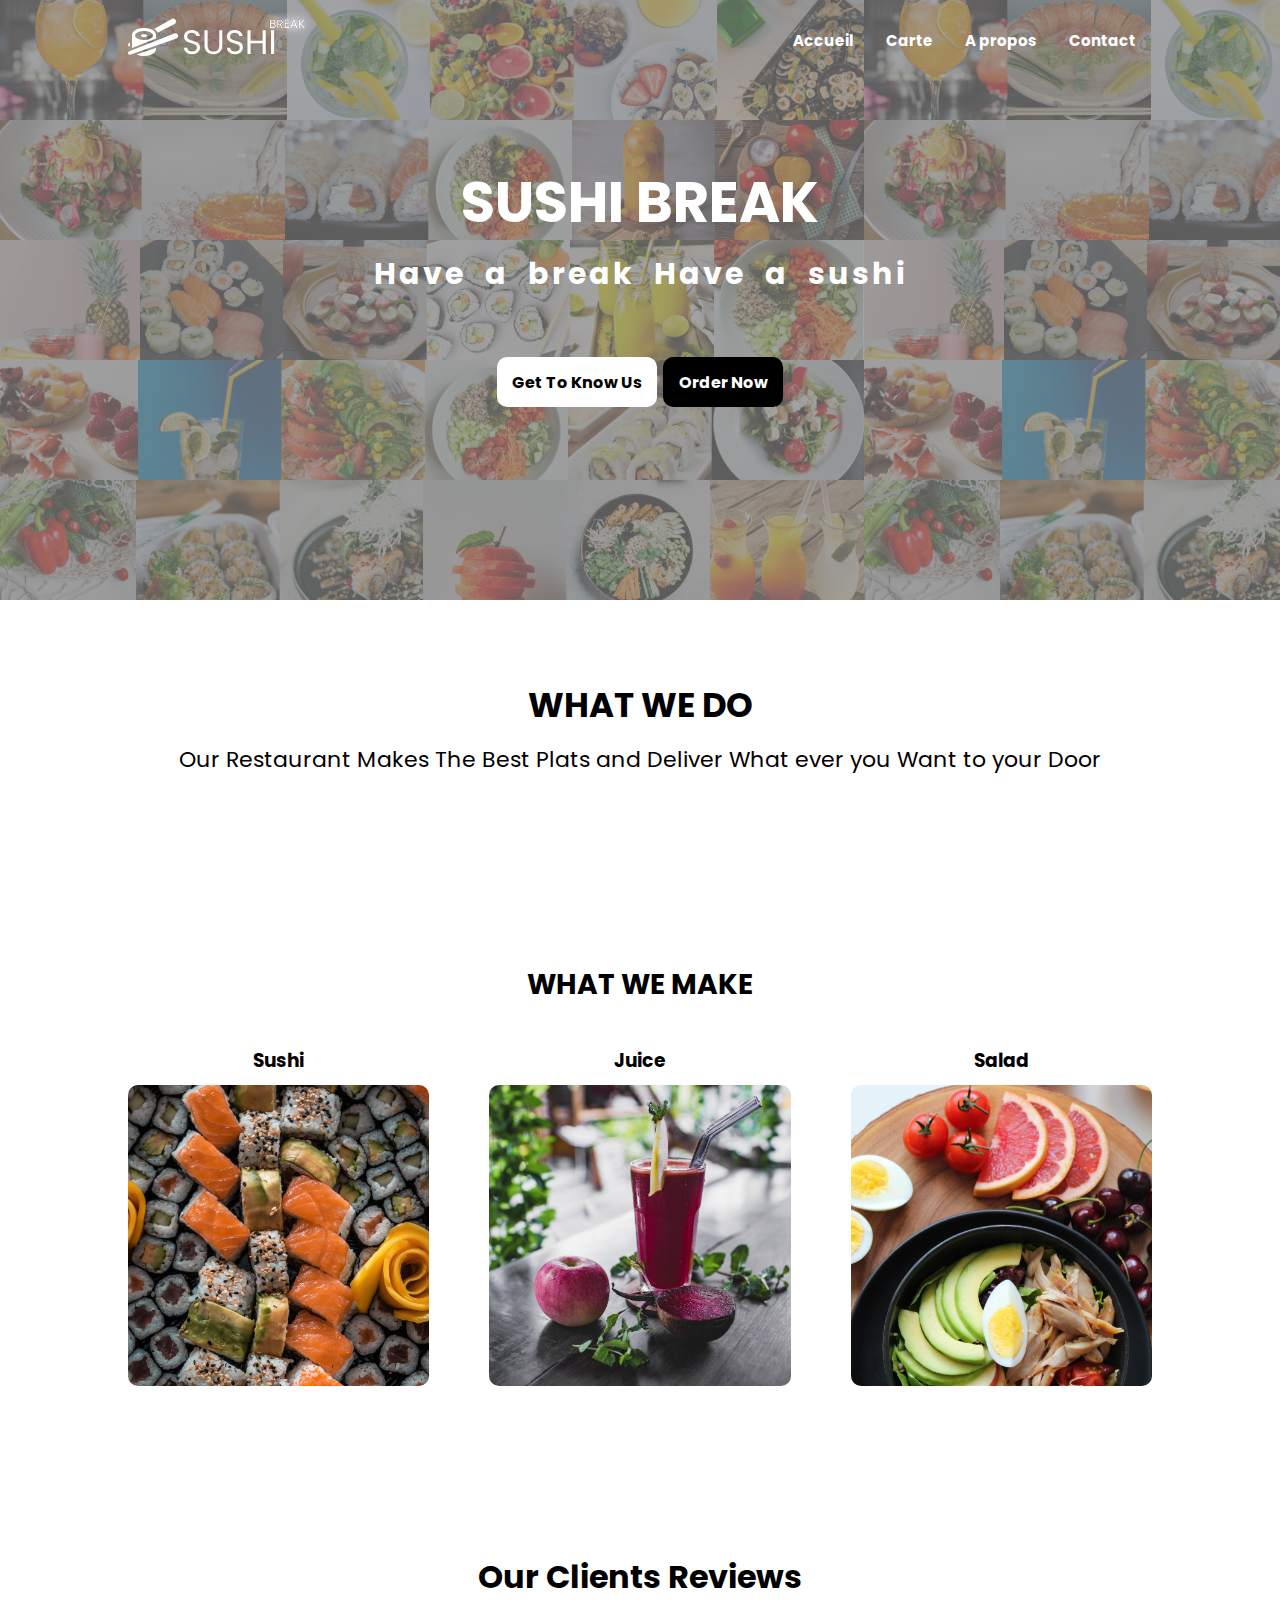
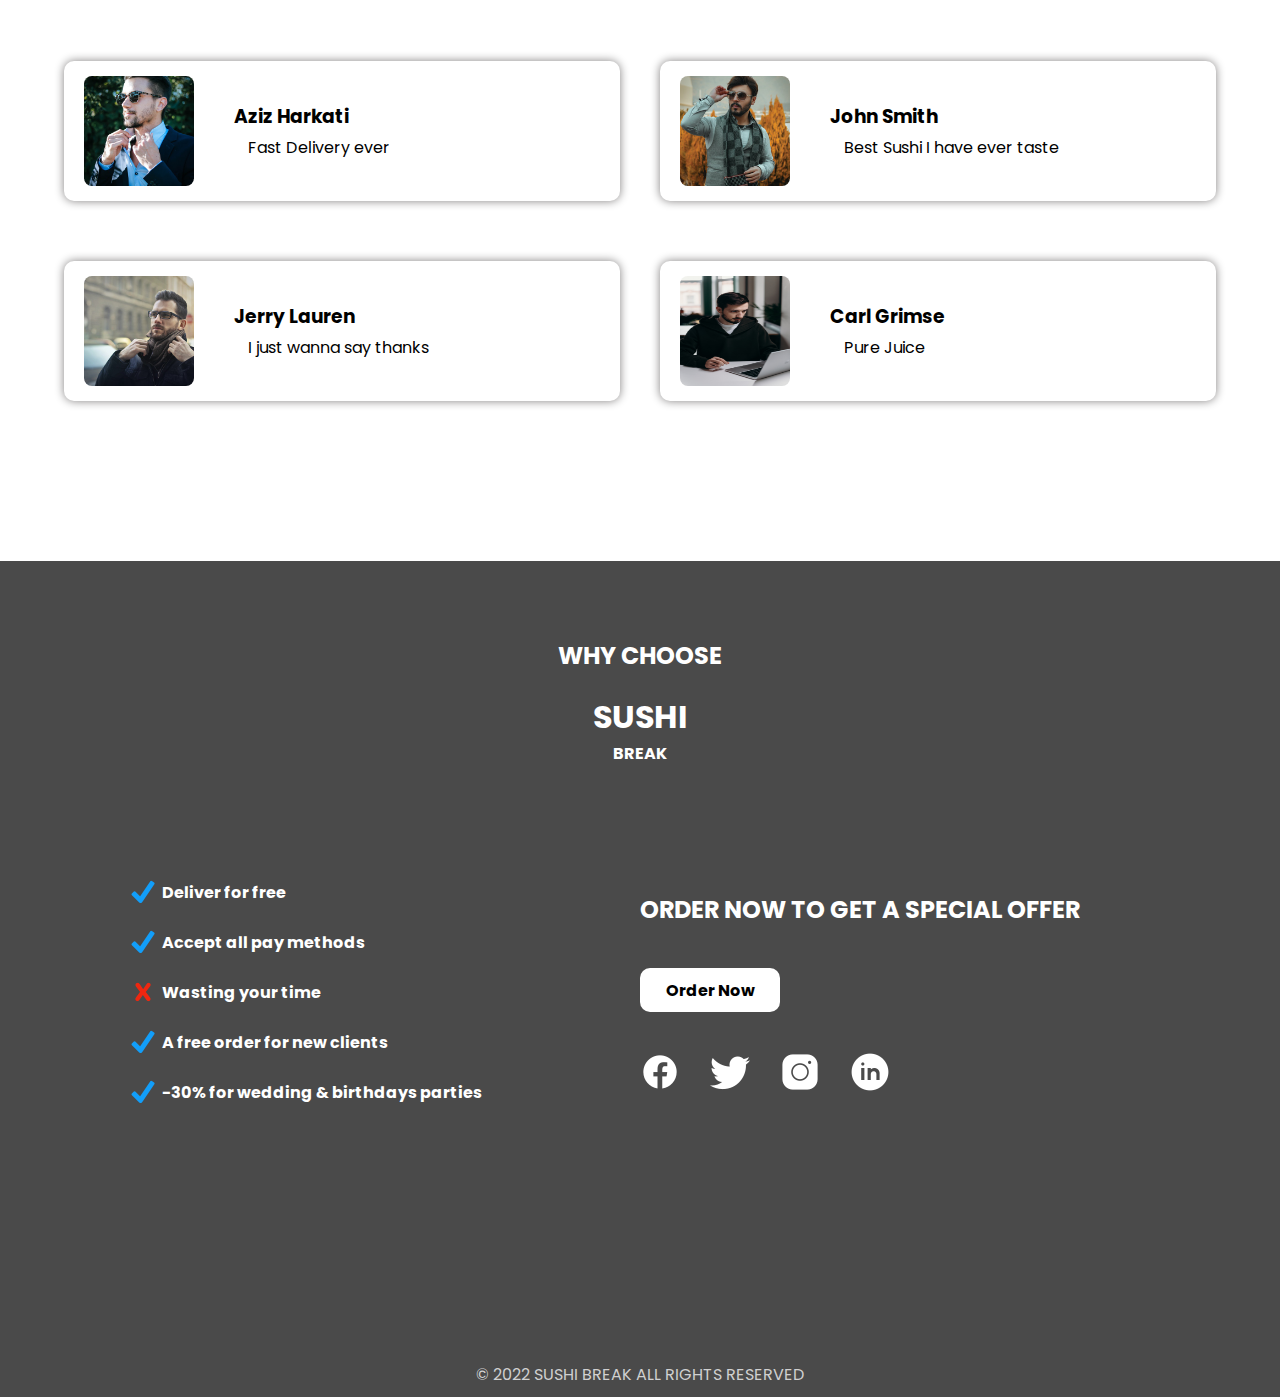
<file: index.html>
<!DOCTYPE html>
<html lang="en">
<head>
    <meta charset="UTF-8">
    <meta http-equiv="X-UA-Compatible" content="IE=edge">
    <meta name="viewport" content="width=device-width, initial-scale=1.0">
    <title>Accueil</title>
    <link rel="stylesheet" href="css/accueil.css">
    <meta name="keywords" content="sushi juice salad food deliver restaurant">
    <meta name="description" content="food restaurant sushi juice salad japanese food birthdays wedding parties food delivery">
</head>
<body>
    <!-- Navbar and Top Section -->
    <div class="background-image">
        <nav id="nav">
            <div class="navbar">
                <div class="navbar-logo"><img src="./images/logo.svg" alt=""></div>
                <div class="nav-menu" id="nav_menu">
                    <ul>
                        <li><a href="index.html">Accueil</a></li>
                        <li><a href="carte.html">Carte</a></li>
                        <li><a href="a_propos.html">A propos</a></li>
                        <li><a href="contact.html">Contact</a></li>
                    </ul>
                </div>
                <div class="menu"><img id="nav_menu_icon" src="./images/icons8-menu-50 (1).png" alt=""></div>
            </div>
        </nav>

        <div class="body">
            <h1 class="title">SUSHI BREAK</h1>
        <h3 class="title-friend">Have a break Have a sushi</h3>

        <div class="buttons">
            <button class="get-to-know-us">Get To Know Us</button>
            <button class="order-now">Order Now</button>
        </div>
        </div>
    </div>

    <div class="what-we-do">
        <h1>WHAT WE DO</h1>
        <p>Our Restaurant Makes The Best Plats and Deliver What ever you Want to your Door</p>
    </div>

    <h1 class="what-we-make">WHAT WE MAKE</h1>

    <div class="cards">
        <div class="card">
            <h3>Sushi</h3>
            <div class="card-image">
                <img src="images/Sushi.jpg" alt="japanese sushi">
            </div>
        </div>

        <div class="card">
            <h3>Juice</h3>
            <div class="card-image">
                <img src="images/Juice.jpg" alt="fresh juice">
            </div>
        </div>

        <div class="card">
            <h3>Salad</h3>
            <div class="card-image">
                <img src="images/Salad.jpg" alt="natural salad">
            </div>
        </div>
    </div>

    <h1 class="our-clients-reviews">Our Clients Reviews</h1>

    <div class="reviews">
        <div class="review">
            <div class="review-image">
                <img src="images/Aziz.jpg" alt="">
            </div>
            <div class="review-info">
                <h3 class="review-name">Aziz Harkati</h3>
                <p class="review-description">Fast Delivery ever</p>
            </div>
        </div>
        <div class="review">
            <div class="review-image">
                <img src="images/John.jpg" alt="">
            </div>
            <div class="review-info">
            <h3 class="review-name">John Smith</h3>
            <p class="review-description">Best Sushi I have ever taste</p>
        </div>
        </div>
        <div class="review">
            <div class="review-image">
                <img src="images/Jerry.jpg" alt="">
            </div>
            <div class="review-info">
            <h3 class="review-name">Jerry Lauren</h3>
            <p class="review-description">I just wanna say thanks</p>
        </div>
        </div>
        <div class="review">
            <div class="review-image">
                <img src="images/Carl.jpg" alt="">
            </div>
            <div class="review-info">
            <h3 class="review-name">Carl Grimse</h3>
            <p class="review-description">Pure  Juice</p>
            </div>
        </div>
    </div>

    <footer>
        <div class="container">
            <div class="footer-top">
                <h2>WHY CHOOSE</h2>
                <div>
                    <h1>SUSHI</h1>
                    <h4>BREAK</h4>
                </div>
            </div>
            <div class="advantages">
                <div class="advantage">
                    <img src="images/icons8-done-30.png" alt="">
                    <h4>Deliver for free</h4>
                </div>
                <div class="advantage">
                    <img src="images/icons8-done-30.png"" alt="">
                    <h4>Accept all pay methods</h4>
                </div>
                <div class="advantage">
                    <img src="images/icons8-x-30.png" alt="">
                    <h4>Wasting your time</h4>
                </div>
                <div class="advantage">
                    <img src="images/icons8-done-30.png"" alt="">
                    <h4>A free order for new clients</h4>
                </div>
                <div class="advantage">
                    <img src="images/icons8-done-30.png"" alt="">
                    <h4>-30% for wedding & birthdays parties</h4>
                </div>
            </div>
            <div class="offer">
                <h2>ORDER NOW TO GET A SPECIAL OFFER</h2>
                <button>Order Now</button>
                <div class="icons">
                    <img src="images/icons8-facebook-40.png" alt="">
                    <img src="images/icons8-twitter-40.png" alt="">
                    <img src="images/icons8-instagram-40.png" alt="">
                    <img src="images/icons8-linkedin-circled-40.png" alt="">
                </div>
            </div>
            <p class="copyright">&copy; 2022 SUSHI BREAK ALL RIGHTS RESERVED</p>
        </div>
    </footer>


    <script src="./js/script.js"></script>
</body>
</html>
</file>
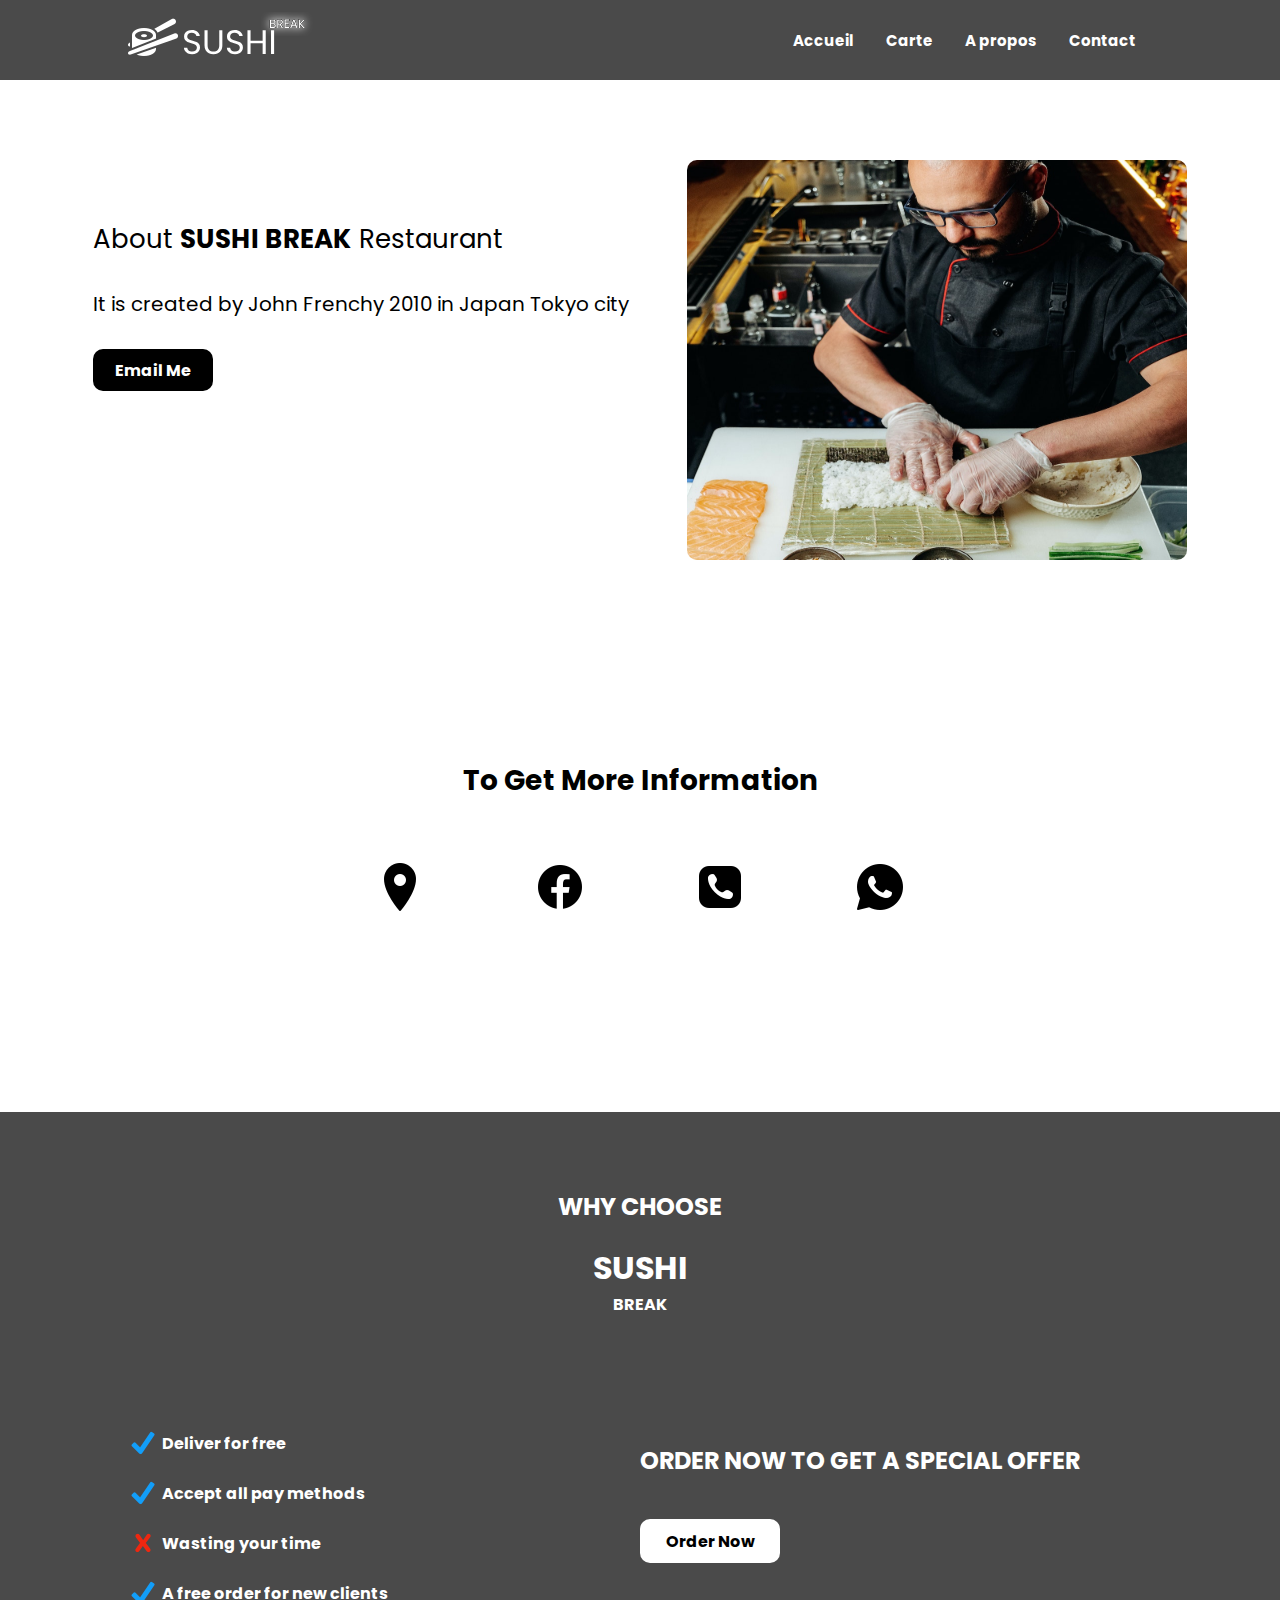
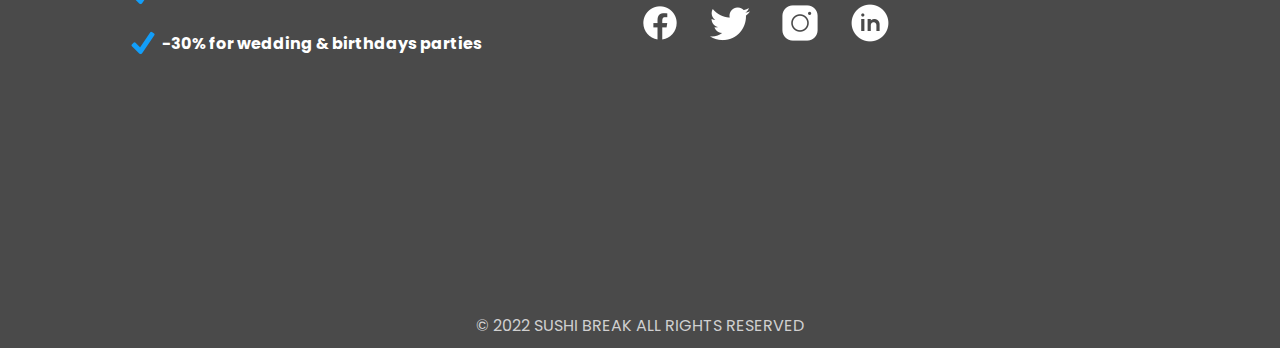
<file: a_propos.html>
<!DOCTYPE html>
<html lang="en">
<head>
    <meta charset="UTF-8">
    <meta http-equiv="X-UA-Compatible" content="IE=edge">
    <meta name="viewport" content="width=device-width, initial-scale=1.0">
    <title>A propos</title>
    <link rel="stylesheet" href="css/a_propos.css">
    <meta name="keywords" content="sushi juice salad food deliver restaurant">
    <meta name="description" content="food restaurant sushi juice salad japanese food birthdays wedding parties food delivery">
</head>
<body>
    <!-- Start Navbar-->
    <nav id="nav">
        <div class="navbar">
            <div class="navbar-logo"><img src="./images/logo.svg" alt=""></div>
            <div class="nav-menu" id="nav_menu">
                <ul>
                    <li><a href="accueil.html">Accueil</a></li>
                    <li><a href="carte.html">Carte</a></li>
                    <li><a href="a_propos.html">A propos</a></li>
                    <li><a href="contact.html">Contact</a></li>
                </ul>
            </div>
            <div class="menu"><img id="nav_menu_icon" src="./images/icons8-menu-50 (1).png" alt=""></div>
        </div>
    </nav>
     <!-- End Navbar-->

    <div class="a_propos">
        <div class="about_us">
            <p class="title">About <span class="bold">SUSHI BREAK</span> Restaurant</p>
            <p class="para">It is created by John Frenchy 2010 in Japan Tokyo city</p>
            <button class="btn">Email Me</button>
        </div>
        <div class="a_propos_image">
            <img src="images/a_propos-image.jpg" alt="">
        </div>
    </div>

    <h2 class="to-get-more-info">To Get More Information</h2>

    <div class="logos">
        <img src="images/icons8-location-50.png" alt="">
        <img src="images/icons8-facebook-50.png" alt="">
        <img src="images/icons8-phone-50.png" alt="">
        <img src="images/icons8-whatsapp-50.png" alt="">
    </div>

    <!-- Start Footer-->
    <footer>
        <div class="container">
            <div class="footer-top">
                <h2>WHY CHOOSE</h2>
                <div>
                    <h1>SUSHI</h1>
                    <h4>BREAK</h4>
                </div>
            </div>
            <div class="advantages">
                <div class="advantage">
                    <img src="images/icons8-done-30.png" alt="">
                    <h4>Deliver for free</h4>
                </div>
                <div class="advantage">
                    <img src="images/icons8-done-30.png"" alt="">
                    <h4>Accept all pay methods</h4>
                </div>
                <div class="advantage">
                    <img src="images/icons8-x-30.png" alt="">
                    <h4>Wasting your time</h4>
                </div>
                <div class="advantage">
                    <img src="images/icons8-done-30.png"" alt="">
                    <h4>A free order for new clients</h4>
                </div>
                <div class="advantage">
                    <img src="images/icons8-done-30.png"" alt="">
                    <h4>-30% for wedding & birthdays parties</h4>
                </div>
            </div>
            <div class="offer">
                <h2>ORDER NOW TO GET A SPECIAL OFFER</h2>
                <button>Order Now</button>
                <div class="icons">
                    <img src="images/icons8-facebook-40.png" alt="">
                    <img src="images/icons8-twitter-40.png" alt="">
                    <img src="images/icons8-instagram-40.png" alt="">
                    <img src="images/icons8-linkedin-circled-40.png" alt="">
                </div>
            </div>
            <p class="copyright">&copy; 2022 SUSHI BREAK ALL RIGHTS RESERVED</p>
        </div>
    </footer>
    <!-- End Footer-->
    <script src="./js/script.js"></script>
</body>
</html>
</file>
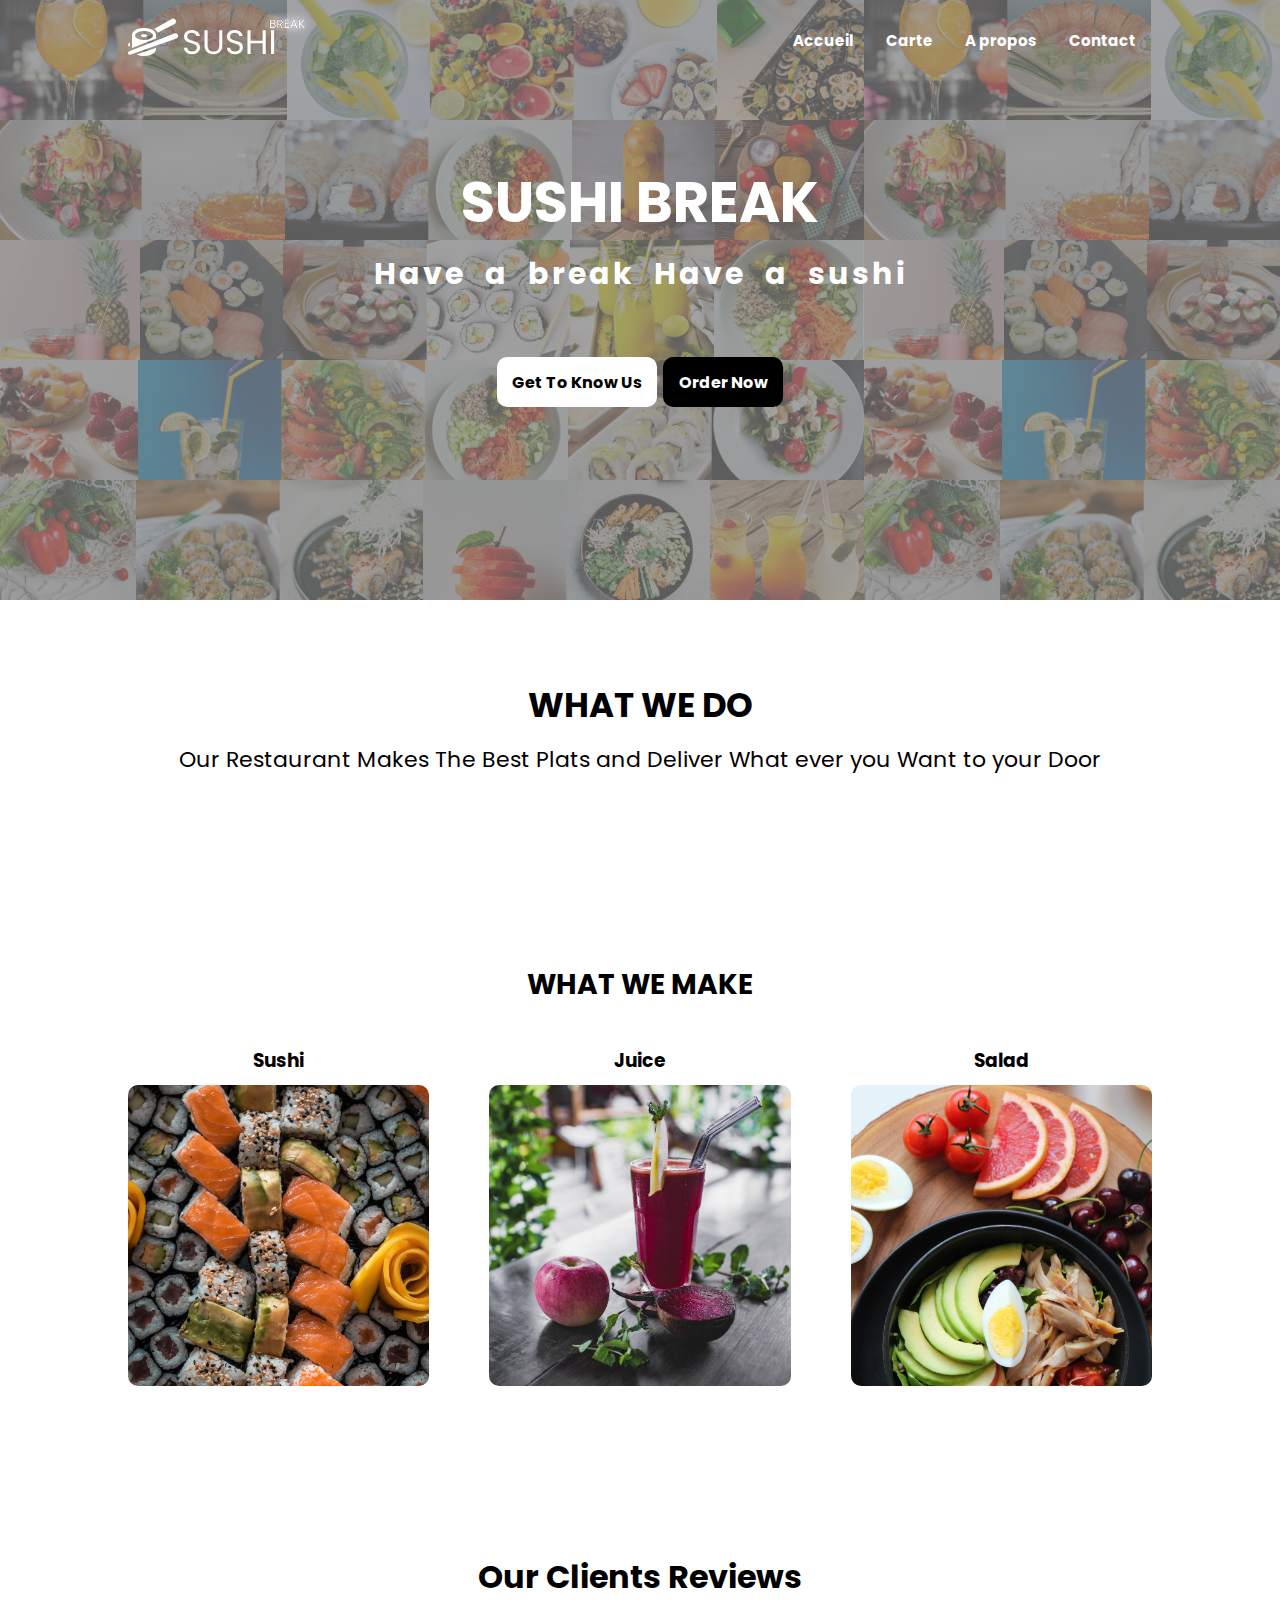
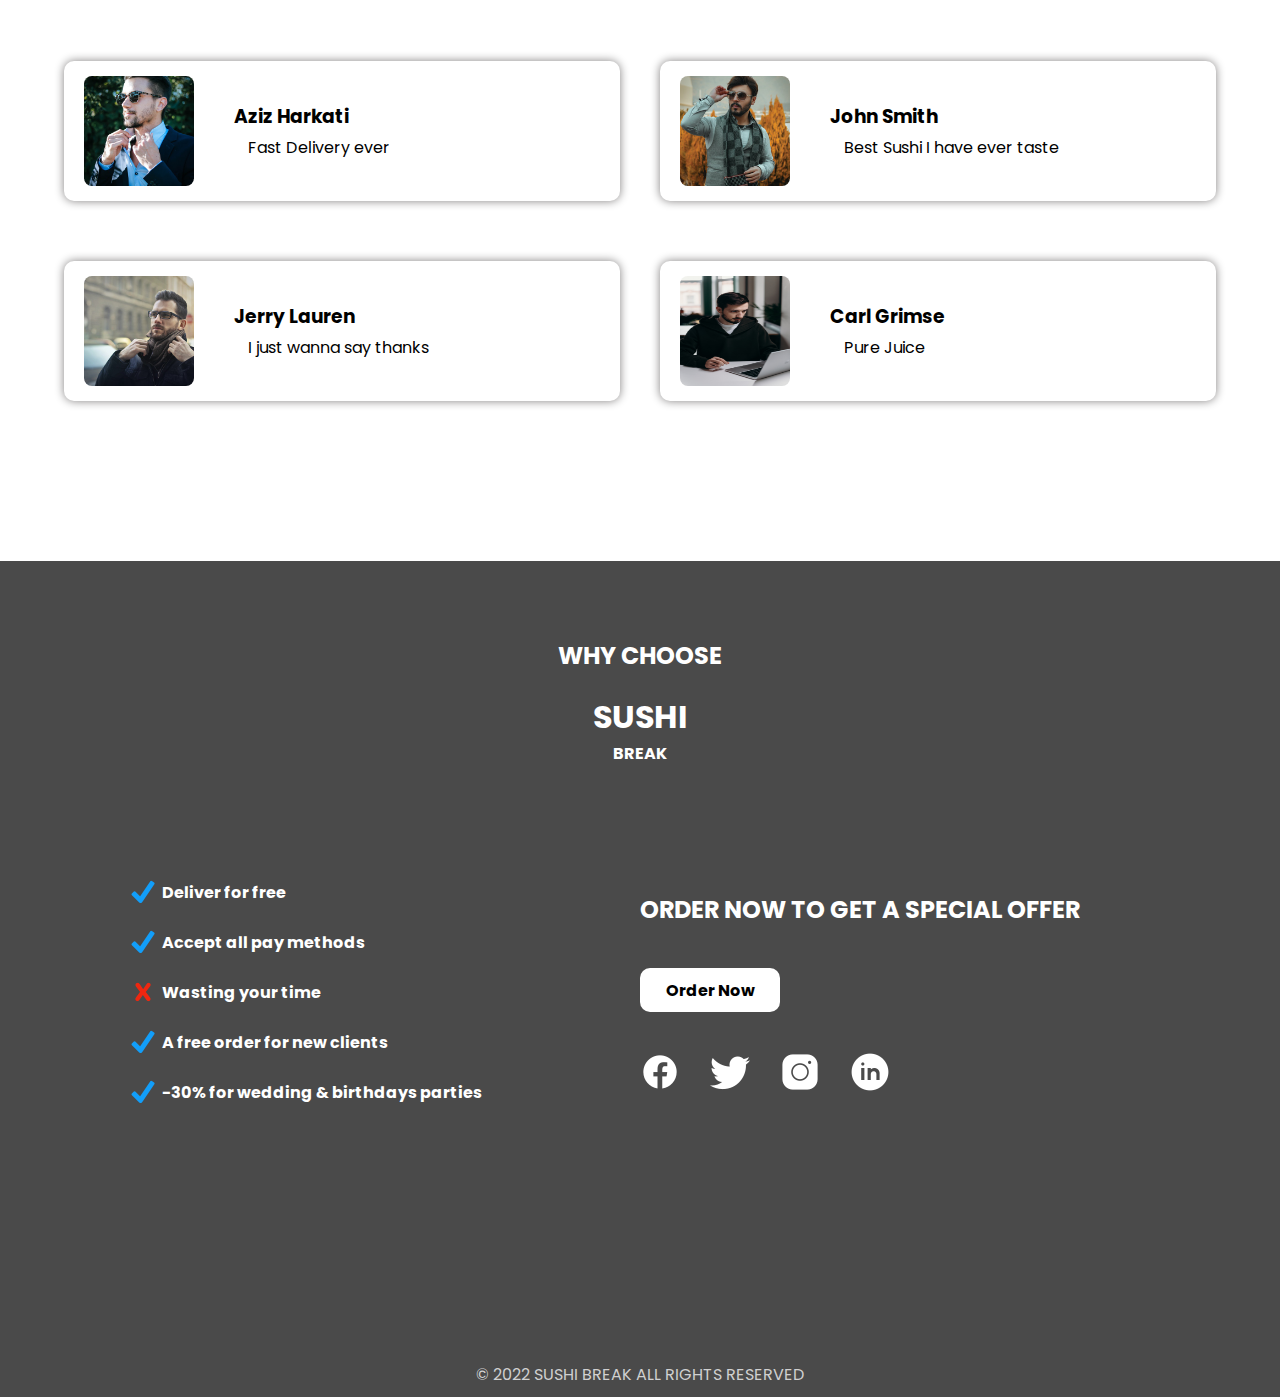
<file: accueil.html>
<!DOCTYPE html>
<html lang="en">
<head>
    <meta charset="UTF-8">
    <meta http-equiv="X-UA-Compatible" content="IE=edge">
    <meta name="viewport" content="width=device-width, initial-scale=1.0">
    <title>Accueil</title>
    <link rel="stylesheet" href="css/accueil.css">
    <meta name="keywords" content="sushi juice salad food deliver restaurant">
    <meta name="description" content="food restaurant sushi juice salad japanese food birthdays wedding parties food delivery">
</head>
<body>
    <!-- Navbar and Top Section -->
    <div class="background-image">
        <nav id="nav">
            <div class="navbar">
                <div class="navbar-logo"><img src="./images/logo.svg" alt=""></div>
                <div class="nav-menu" id="nav_menu">
                    <ul>
                        <li><a href="accueil.html">Accueil</a></li>
                        <li><a href="carte.html">Carte</a></li>
                        <li><a href="a_propos.html">A propos</a></li>
                        <li><a href="contact.html">Contact</a></li>
                    </ul>
                </div>
                <div class="menu"><img id="nav_menu_icon" src="./images/icons8-menu-50 (1).png" alt=""></div>
            </div>
        </nav>

        <div class="body">
            <h1 class="title">SUSHI BREAK</h1>
        <h3 class="title-friend">Have a break Have a sushi</h3>

        <div class="buttons">
            <button class="get-to-know-us">Get To Know Us</button>
            <button class="order-now">Order Now</button>
        </div>
        </div>
    </div>

    <div class="what-we-do">
        <h1>WHAT WE DO</h1>
        <p>Our Restaurant Makes The Best Plats and Deliver What ever you Want to your Door</p>
    </div>

    <h1 class="what-we-make">WHAT WE MAKE</h1>

    <div class="cards">
        <div class="card">
            <h3>Sushi</h3>
            <div class="card-image">
                <img src="images/Sushi.jpg" alt="japanese sushi">
            </div>
        </div>

        <div class="card">
            <h3>Juice</h3>
            <div class="card-image">
                <img src="images/Juice.jpg" alt="fresh juice">
            </div>
        </div>

        <div class="card">
            <h3>Salad</h3>
            <div class="card-image">
                <img src="images/Salad.jpg" alt="natural salad">
            </div>
        </div>
    </div>

    <h1 class="our-clients-reviews">Our Clients Reviews</h1>

    <div class="reviews">
        <div class="review">
            <div class="review-image">
                <img src="images/Aziz.jpg" alt="">
            </div>
            <div class="review-info">
                <h3 class="review-name">Aziz Harkati</h3>
                <p class="review-description">Fast Delivery ever</p>
            </div>
        </div>
        <div class="review">
            <div class="review-image">
                <img src="images/John.jpg" alt="">
            </div>
            <div class="review-info">
            <h3 class="review-name">John Smith</h3>
            <p class="review-description">Best Sushi I have ever taste</p>
        </div>
        </div>
        <div class="review">
            <div class="review-image">
                <img src="images/Jerry.jpg" alt="">
            </div>
            <div class="review-info">
            <h3 class="review-name">Jerry Lauren</h3>
            <p class="review-description">I just wanna say thanks</p>
        </div>
        </div>
        <div class="review">
            <div class="review-image">
                <img src="images/Carl.jpg" alt="">
            </div>
            <div class="review-info">
            <h3 class="review-name">Carl Grimse</h3>
            <p class="review-description">Pure  Juice</p>
            </div>
        </div>
    </div>

    <footer>
        <div class="container">
            <div class="footer-top">
                <h2>WHY CHOOSE</h2>
                <div>
                    <h1>SUSHI</h1>
                    <h4>BREAK</h4>
                </div>
            </div>
            <div class="advantages">
                <div class="advantage">
                    <img src="images/icons8-done-30.png" alt="">
                    <h4>Deliver for free</h4>
                </div>
                <div class="advantage">
                    <img src="images/icons8-done-30.png"" alt="">
                    <h4>Accept all pay methods</h4>
                </div>
                <div class="advantage">
                    <img src="images/icons8-x-30.png" alt="">
                    <h4>Wasting your time</h4>
                </div>
                <div class="advantage">
                    <img src="images/icons8-done-30.png"" alt="">
                    <h4>A free order for new clients</h4>
                </div>
                <div class="advantage">
                    <img src="images/icons8-done-30.png"" alt="">
                    <h4>-30% for wedding & birthdays parties</h4>
                </div>
            </div>
            <div class="offer">
                <h2>ORDER NOW TO GET A SPECIAL OFFER</h2>
                <button>Order Now</button>
                <div class="icons">
                    <img src="images/icons8-facebook-40.png" alt="">
                    <img src="images/icons8-twitter-40.png" alt="">
                    <img src="images/icons8-instagram-40.png" alt="">
                    <img src="images/icons8-linkedin-circled-40.png" alt="">
                </div>
            </div>
            <p class="copyright">&copy; 2022 SUSHI BREAK ALL RIGHTS RESERVED</p>
        </div>
    </footer>


    <script src="./js/script.js"></script>
</body>
</html>
</file>
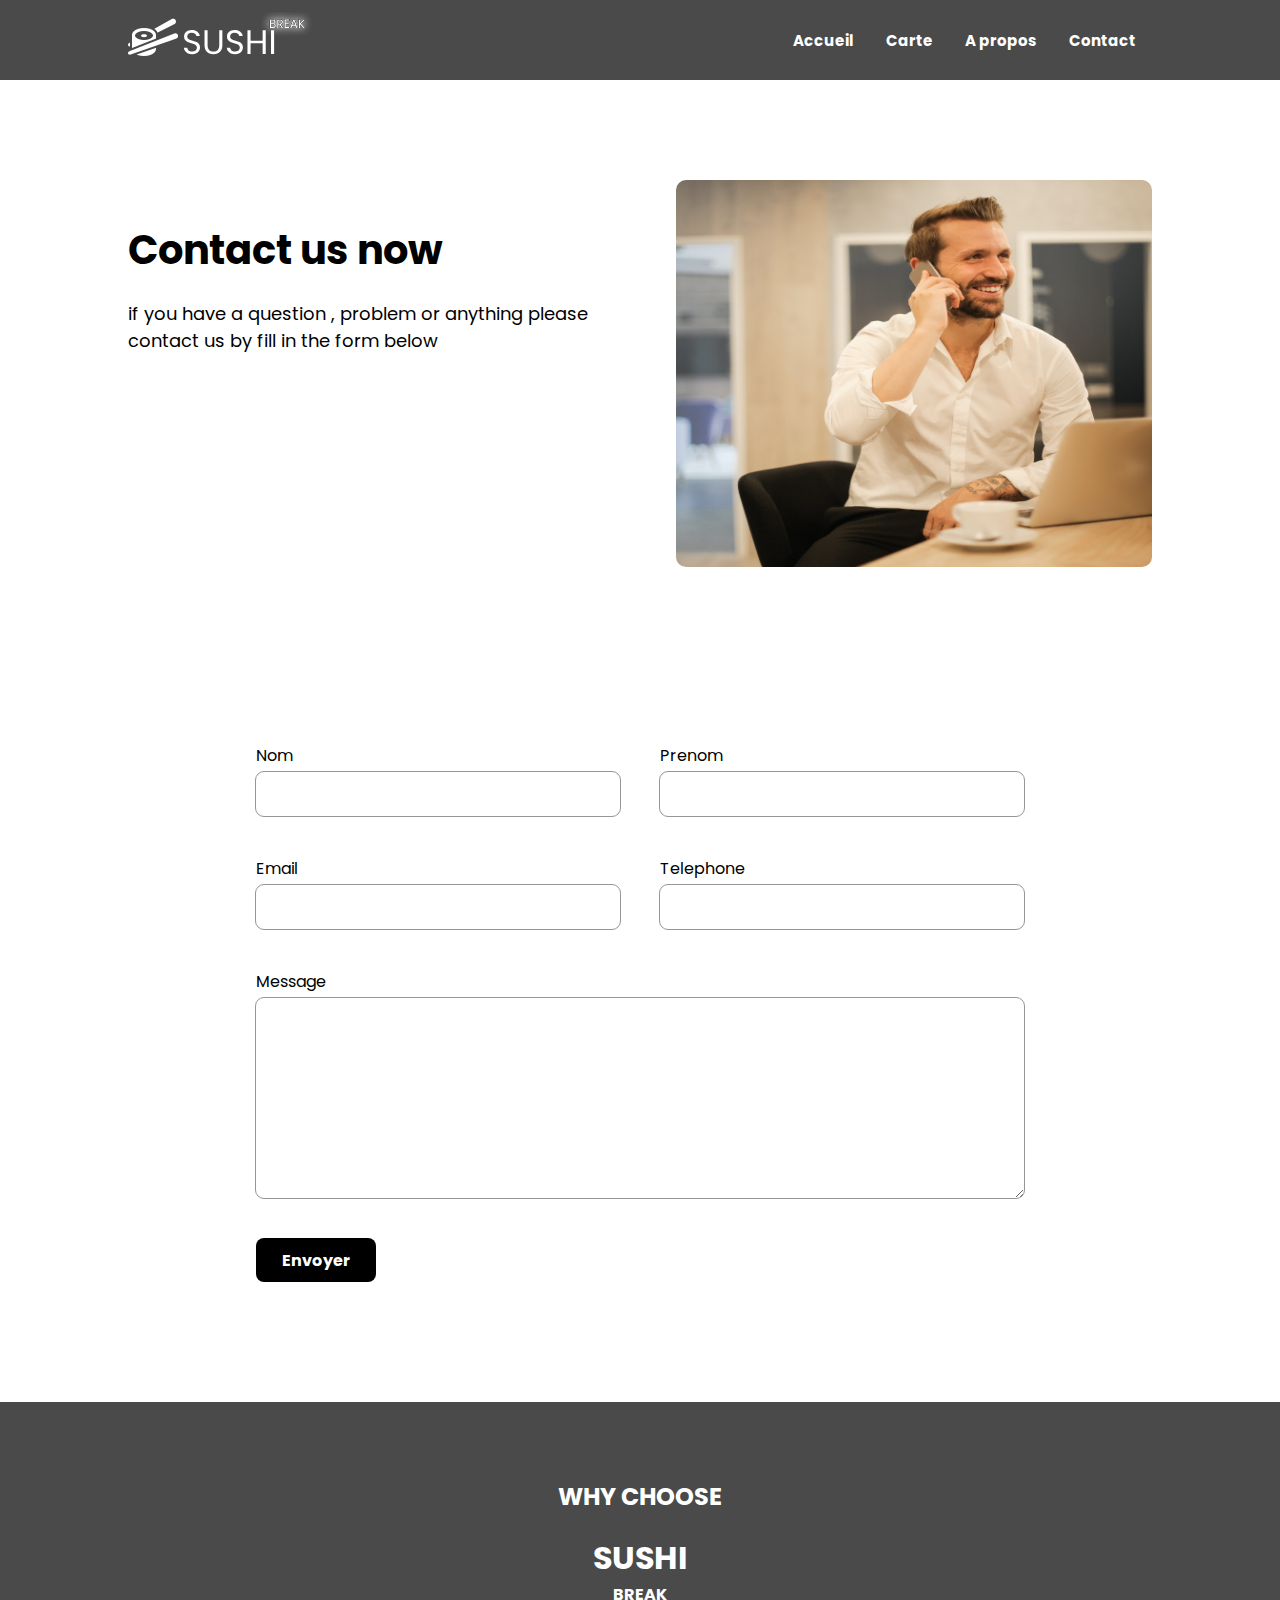
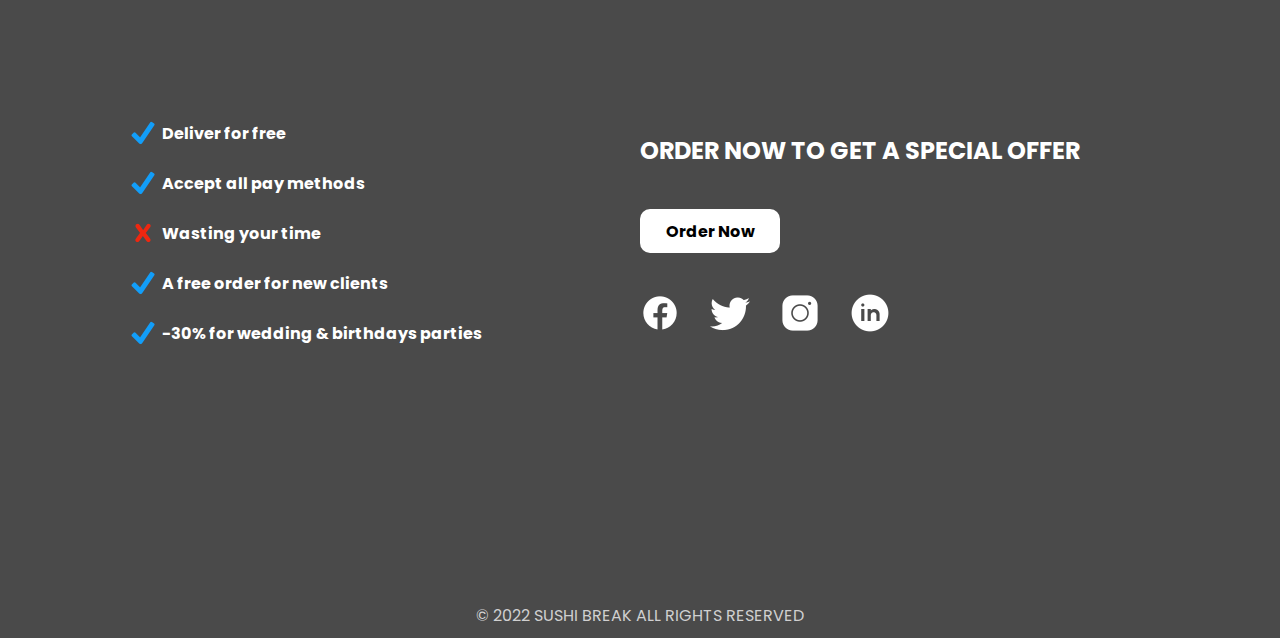
<file: contact.html>
<!DOCTYPE html>
<html lang="en">
<head>
    <meta charset="UTF-8">
    <meta http-equiv="X-UA-Compatible" content="IE=edge">
    <meta name="viewport" content="width=device-width, initial-scale=1.0">
    <title>Contact</title>
    <link rel="stylesheet" href="css/contact.css">
    <meta name="keywords" content="sushi juice salad food deliver restaurant">
    <meta name="description" content="food restaurant sushi juice salad japanese food birthdays wedding parties food delivery">
</head>
<body>
    <!-- Start Navbar-->
    <nav id="nav">
        <div class="navbar">
            <div class="navbar-logo"><img src="./images/logo.svg" alt=""></div>
            <div class="nav-menu" id="nav_menu">
                <ul>
                    <li><a href="accueil.html">Accueil</a></li>
                    <li><a href="carte.html">Carte</a></li>
                    <li><a href="a_propos.html">A propos</a></li>
                    <li><a href="contact.html">Contact</a></li>
                </ul>
            </div>
            <div class="menu"><img id="nav_menu_icon" src="./images/icons8-menu-50 (1).png" alt=""></div>
        </div>
    </nav>
     <!-- End Navbar-->

    <div class="contact">
        <div class="contact-info">
            <h1>Contact us now</h1>
            <p>if you have a question , problem
                or anything please contact us by
                fill in the form below</p>
        </div>
        <div class="contact-image">
            <img src="images/contact_us_image.jpg" alt="">
        </div>
    </div>

    <form method="post" class="contact-form">
        <div class="nom item">
            <label for="nom">Nom</label>
            <input type="text" id="nom" required>
        </div>
        <div class="prenom item">
            <label for="prenom">Prenom</label>
            <input type="text" id="prenom" required>
        </div>
        <div class="email item">
            <label for="email">Email</label>
            <input type="email" id="email" required>
        </div>
        <div class="telephone item">
            <label for="telephone">Telephone</label>
            <input type="text" id="telephone" required>
        </div>
        <div class="message item">
            <label for="message">Message</label>
            <textarea name="" id="message" cols="30" rows="10" required></textarea>
        </div>
        <button type="submit" class="envoyer" id="send">Envoyer</button>
    </form>
    <!-- Start Footer-->
    <footer>
        <div class="container">
            <div class="footer-top">
                <h2>WHY CHOOSE</h2>
                <div>
                    <h1>SUSHI</h1>
                    <h4>BREAK</h4>
                </div>
            </div>
            <div class="advantages">
                <div class="advantage">
                    <img src="images/icons8-done-30.png" alt="">
                    <h4>Deliver for free</h4>
                </div>
                <div class="advantage">
                    <img src="images/icons8-done-30.png"" alt="">
                    <h4>Accept all pay methods</h4>
                </div>
                <div class="advantage">
                    <img src="images/icons8-x-30.png" alt="">
                    <h4>Wasting your time</h4>
                </div>
                <div class="advantage">
                    <img src="images/icons8-done-30.png"" alt="">
                    <h4>A free order for new clients</h4>
                </div>
                <div class="advantage">
                    <img src="images/icons8-done-30.png"" alt="">
                    <h4>-30% for wedding & birthdays parties</h4>
                </div>
            </div>
            <div class="offer">
                <h2>ORDER NOW TO GET A SPECIAL OFFER</h2>
                <button>Order Now</button>
                <div class="icons">
                    <img src="images/icons8-facebook-40.png" alt="">
                    <img src="images/icons8-twitter-40.png" alt="">
                    <img src="images/icons8-instagram-40.png" alt="">
                    <img src="images/icons8-linkedin-circled-40.png" alt="">
                </div>
            </div>
            <p class="copyright">&copy; 2022 SUSHI BREAK ALL RIGHTS RESERVED</p>
        </div>
    </footer>
    <!-- End Footer-->
    <script src="./js/script.js"></script>
    <script src="./js/contact.js"></script>
</body>
</html>
</file>
<file: css/accueil.css>
@import url('https://fonts.googleapis.com/css2?family=Poppins:wght@400;700&display=swap');
*{
    margin: 0;
    padding: 0;
    font-family: 'Poppins', sans-serif;
}
body{
    width: 100vw;
    height: 100vh;
}
.background-image{
    width: 100%;
    background-image: url('../images/background_image1.jpg');
    background-size: contain;
    height: 600px;
}
.navbar{
    width: 80%;
    margin: 0 auto;
    height: 80px;
    display: flex;
    justify-content: space-between;
    align-items: center;
}
ul{
    display: flex;
}
ul li{
    margin: 0 16px;
    list-style: none;
}
ul li a{
    font-weight: bold;
    font-size: 15px;
    color: white;
    text-decoration: none;
}
.menu{
    display: none;
}
.body{
    width: 80%;
    margin: 0 auto;
    display: flex;
    flex-direction: column;
    align-items: center;
    margin-top: 80px;
}
.body .title{
    color: white;
    font-size: 56px;
}
.body .title-friend{
    color: white;
    font-size: 30px;
    letter-spacing: 3px;
    margin-top: 6px;
    word-spacing: 10px;
}
.body .buttons{
    display: flex;
    margin-top: 60px;
    gap: 6px;
}
.body .buttons .get-to-know-us{
    width: 160px;
    height: 50px;
    border-radius: 10px;
    border: none;
    font-weight: bold;
    font-size: 16px;
    background-color: white;
}
.body .buttons .order-now{
    width: 120px;
    height: 50px;
    border-radius: 10px;
    border: none;
    font-weight: bold;
    font-size: 16px;
    background-color: black;
    color: white;
}
.what-we-do{
    width: 90%;
    margin: 0 auto;
    text-align: center;
    margin-top: 80px;
}
.what-we-do h1{
    font-size: 34px;
}
.what-we-do p{
    font-size: 22px;
    position: relative;
    top: 12px;
}
.what-we-make{
    top: 120px;
    font-size: 28px;
    text-align: center;
    position: relative;
    top: 200px;
}.cards{
    display: flex;
    width: 80%;
    margin: 0 auto;
    justify-content: center;
    align-items: center;
    column-gap: 60px;
    position: relative;
    top: 240px;
    
}
.cards .card{
    display: flex;
    flex-direction: column;
    justify-content: center;
    align-items: center;
    row-gap: 10px;

}
.cards .card .card-image{
    width: 100%;
    border-radius: 10px;
}
.cards .card .card-image img{
    width: 100%;
    border-radius: 10px;
}
.our-clients-reviews{
    text-align: center;
    position: relative;
    top: 400px;
}
.reviews{
    display: grid;
    width: 90%;
    margin: 0 auto;
    grid-template-columns: repeat(2 , 1fr);
    grid-template-rows: repeat(2 , 1fr);
    column-gap: 40px;
    row-gap: 60px;
    margin-top: 460px;
    padding-bottom: 160px;
}
.reviews .review{
    display: flex;
    height: 140px;
    justify-content: center;
    align-items: center;
    column-gap: 40px;
    border-radius: 10px;
    justify-content: flex-start;
    padding: 0 20px;
    box-shadow: 0px 0px 10px 0px rgb(131, 129, 129);
}
.reviews .review .review-image{
    border-radius: 8px;
    width: 110px;
    height: 110px;
}
.reviews .review .review-image img{
    border-radius: 8px;
    width: 100%;
    height: 100%;
}
.reviews .review .review-info .review-description{
    margin-left: 14px;
    margin-top: 4px;
}
footer{
    background-color: #4A4A4A;
}
footer .container{
    display: grid;
    width: 80%;
    margin: 0 auto;
    grid-template-columns: repeat(2 , 1fr);
    grid-template-rows: repeat(3 , 1fr);
    color: white;
    padding-top: 26px;
    row-gap: 60px;
    align-items: center;
    justify-content: center;
}
footer .container .footer-top{
    grid-column: 1 / 3;
    display: flex;
    flex-direction: column;
    text-align: center;
    row-gap: 20px;
}

.offer{
    display: flex;
    flex-direction: column;
    row-gap: 40px;
}
.offer h2{
    line-height: 36px;
}
.offer .icons{
    display: flex;
    column-gap: 30px;
}
.offer button{
    align-self: flex-start;
    width: 140px;
    height: 44px;
    border: none;
    border-radius: 10px;
    background-color: white;
    font-weight: bold;
    font-size: 16px;
}
.advantages{
    display: flex;
    flex-direction: column;
    row-gap: 20px;
}
.advantage{
    display: flex;
    align-items: center;
    column-gap: 4px;

}
.copyright{
    grid-column: 1 / 3;
    text-align: center;
    font-size: 16px;
    margin-bottom: 10px;
    align-self: flex-end;
    color: #D0D0D0;
}
@media (max-width:768px) {
    .background-image{
        height: 520px;
    }
    .nav-menu{
        position: absolute;
        margin-top: 80px;
        height: 400px;
        top: 0;
        right: 0;
        left: 0;
        display: block;
        background-image: url('/images/background_image1.jpg');
        background-size: contain;
        padding-top: 80px;
        display: none;
    }
    ul{
        display: flex;
        flex-direction: column;
        gap: 40px;
        justify-content: center;
        align-items: center;

    }
    ul li a{
        color: white;
        text-decoration: none;
        font-weight: bold;
        font-size: 18px;
    }
    .menu{
        display: block;
    }
    .body .title{
        font-size: 38px;
        margin-top: 20px;
    }
    .body .title-friend{
        font-size: 18px;
        word-spacing: 6px;
    }
    .body .buttons{
    margin-top: 70px;
        display: flex;
        flex-direction: column;
        align-items: center;
        gap: 14px;
    }
    .body .buttons .get-to-know-us{
        width: 140px;
        height: 46px;
        font-size: 15px;
    }
    .body .buttons .order-now{
        width: 120px;
        height: 46px;
        font-size: 14px;
    }
    .what-we-do h1{
        font-size: 32px;
    }
    .what-we-do p{
        font-size: 18px;
        position: relative;
        top: 14px;
    }
    .what-we-make{
        position: relative;
        top: 120px;
        left: 0;
        text-align: center;
    }.cards{
        display: flex;
        flex-direction: column;
        width: 70%;
        margin: 0 auto;
        row-gap: 60px;
    }
    .reviews{
        display: flex;
        width: 80%;
        row-gap: 80px;
        flex-direction: column;
    }
    footer .container{
        display: flex;
        flex-direction: column;
        align-items: center;
        row-gap: 80px;
        width: 80%;
        margin: 0 auto;
    }
    .offer{
        display: flex;
        flex-direction: column;
        align-items: center;
        row-gap: 60px;
    }
    .offer button{
        align-self: center;
    }
    .copyright{
        margin-bottom: 10px;
        align-self: center;
    }
}
</file>
<file: css/a_propos.css>
@import url('https://fonts.googleapis.com/css2?family=Poppins:wght@400;700&display=swap');
*{
    margin: 0;
    padding: 0;
    font-family: 'Poppins', sans-serif;
}
body{
    width: 100vw;
    height: 100vh;
}
nav{
    background-color: #4A4A4A;
}
.navbar{
    width: 80%;
    margin: 0 auto;
    height: 80px;
    display: flex;
    justify-content: space-between;
    align-items: center;
}
ul{
    display: flex;
}
ul li{
    margin: 0 16px;
    list-style: none;
}
ul li a{
    font-weight: bold;
    font-size: 15px;
    color: white;
    text-decoration: none;
}
.menu{
    display: none;
}
footer{
    background-color: #4A4A4A;
}
footer .container{
    display: grid;
    width: 80%;
    margin: 0 auto;
    grid-template-columns: repeat(2 , 1fr);
    grid-template-rows: repeat(3 , 1fr);
    color: white;
    padding-top: 26px;
    row-gap: 60px;
    align-items: center;
    justify-content: center;
}
footer .container .footer-top{
    grid-column: 1 / 3;
    display: flex;
    flex-direction: column;
    text-align: center;
    row-gap: 20px;
}

.offer{
    display: flex;
    flex-direction: column;
    row-gap: 40px;
}
.offer h2{
    line-height: 36px;
}
.offer .icons{
    display: flex;
    column-gap: 30px;
}
.offer button{
    align-self: flex-start;
    width: 140px;
    height: 44px;
    border: none;
    border-radius: 10px;
    background-color: white;
    font-weight: bold;
    font-size: 16px;
}
.advantages{
    display: flex;
    flex-direction: column;
    row-gap: 20px;
}
.advantage{
    display: flex;
    align-items: center;
    column-gap: 4px;

}
.copyright{
    grid-column: 1 / 3;
    text-align: center;
    font-size: 16px;
    margin-bottom: 10px;
    align-self: flex-end;
    color: #D0D0D0;
}
.a_propos{
    width: 90%;
    margin: 0 auto;
    display: flex;
    margin-top: 80px;
    justify-content: space-around;
}
.a_propos .a_propos_image{
    width: 500px;
    height: 400px;
    border-radius: 10px;
}
.a_propos .a_propos_image img{
    width: 100%;
    height: 100%;
    border-radius: 10px;
}
.a_propos .about_us{
    margin-top: 60px;
    display: flex;
    flex-direction: column;
    row-gap: 30px;
}
.a_propos .about_us .title{
    font-size: 26px;
}
.a_propos .about_us .para{
    font-size: 20px;
}
.a_propos .about_us .btn{
    align-self: flex-start;
    width: 120px;
    height: 42px;
    border-radius: 10px;
    background-color: black;
    color: white;
    font-weight: bolder;
    border: none;
    font-size: 16px;
}
.a_propos .about_us .title .bold{
    font-weight: bold;
}
.to-get-more-info{
    text-align: center;
    margin-top: 200px;
    font-size: 28px;
}
.logos{
    display: flex;
    justify-content: space-around;
    width: 50%;
    margin: 0 auto;
    margin-top: 60px;
    margin-bottom: 200px;
}
@media (max-width:768px) {
    .nav-menu{
        position: absolute;
        margin-top: 80px;
        height: 400px;
        top: 0;
        right: 0;
        left: 0;
        display: block;
        background-color: #4A4A4A;
        background-size: contain;
        padding-top: 80px;
        display: none;
    }
    ul{
        display: flex;
        flex-direction: column;
        gap: 40px;
        justify-content: center;
        align-items: center;
    }
    ul li a{
        color: white;
        text-decoration: none;
        font-size: 18px;
        font-weight: bold;
    }
    .menu{
        display: block;
    }
    footer .container{
        display: flex;
        flex-direction: column;
        align-items: center;
        row-gap: 80px;
        width: 80%;
        margin: 0 auto;
    }
    .offer{
        display: flex;
        flex-direction: column;
        align-items: center;
        row-gap: 60px;
    }
    .offer button{
        align-self: center;
    }
    .copyright{
        margin-bottom: 10px;
        align-self: center;
    }
    .a_propos{
        width: 86%;
        margin: 0 auto;
        display: flex;
        flex-direction: column-reverse;
        align-items: center;
        margin-top: 60px;
    }
    .a_propos .a_propos_image{
        width: 100%;
        height: 450px;
    }
    .a_propos .about_us{
        justify-content: center;
        align-items: center;
    }
    .a_propos .about_us .para{
        font-size: 18px;
    }
    .a_propos .about_us .btn{
        align-self: center;
    }
    .logos{
        width: 60%;
        justify-content: space-between;
    }
}
</file>
<file: css/contact.css>
@import url('https://fonts.googleapis.com/css2?family=Poppins:wght@400;700&display=swap');
*{
    margin: 0;
    padding: 0;
    font-family: 'Poppins', sans-serif;
    box-sizing: border-box;
}
body{
    width: 100vw;
    height: 100vh;
}
nav{
    background-color: #4A4A4A;
}
.navbar{
    width: 80%;
    margin: 0 auto;
    height: 80px;
    display: flex;
    justify-content: space-between;
    align-items: center;
}
ul{
    display: flex;
}
ul li{
    margin: 0 16px;
    list-style: none;
}
ul li a{
    font-weight: bold;
    font-size: 15px;
    color: white;
    text-decoration: none;
}
.menu{
    display: none;
}
footer{
    background-color: #4A4A4A;
}
footer .container{
    display: grid;
    width: 80%;
    margin: 0 auto;
    grid-template-columns: repeat(2 , 1fr);
    grid-template-rows: repeat(3 , 1fr);
    color: white;
    padding-top: 26px;
    row-gap: 60px;
    align-items: center;
    justify-content: center;
}
footer .container .footer-top{
    grid-column: 1 / 3;
    display: flex;
    flex-direction: column;
    text-align: center;
    row-gap: 20px;
}

.offer{
    display: flex;
    flex-direction: column;
    row-gap: 40px;
}
.offer h2{
    line-height: 36px;
}
.offer .icons{
    display: flex;
    column-gap: 30px;
}
.offer button{
    align-self: flex-start;
    width: 140px;
    height: 44px;
    border: none;
    border-radius: 10px;
    background-color: white;
    font-weight: bold;
    font-size: 16px;
}
.advantages{
    display: flex;
    flex-direction: column;
    row-gap: 20px;
}
.advantage{
    display: flex;
    align-items: center;
    column-gap: 4px;

}
.copyright{
    grid-column: 1 / 3;
    text-align: center;
    font-size: 16px;
    margin-bottom: 10px;
    align-self: flex-end;
    color: #D0D0D0;
}
.contact{
    width: 80%;
    margin: 0 auto;
    display: flex;
    margin-top: 100px;
    justify-content: space-around;
    column-gap: 20px;
}
.contact .contact-info{
    display: flex;
    flex-direction: column;
    row-gap: 20px;
    margin-top: 40px;
}
.contact .contact-info h1{
    font-size: 40px;
}
.contact .contact-info p{
    font-size: 18px;
}
.contact .contact-image {
    width: 700px;
    border-radius: 10px;
}
.contact .contact-image img{
    width: 100%;
    height: 80%;
    border-radius: 10px;
}
.contact-form{
    width: 60%;
    margin: 0 auto;
    display: grid;
    grid-template-columns: repeat(2 , 1fr);
    row-gap: 40px;
    column-gap: 40px;
    margin-bottom: 120px;
    justify-content: space-between;
    margin-top: 80px;
}
.contact-form .item{
    display: flex;
    flex-direction: column;
    row-gap: 4px;
    color: #000000;
}
.contact-form .item input{
    width: 100%;
    height: 44px;
    border-radius: 8px;
    border: none;
    outline: 0.6px solid rgb(150, 150, 150);
    padding: 4px;
}
.contact-form .message{
    width: 100%;
    grid-column: 1 / 3;
}
.contact-form .message textarea{
    width: 100%;
    height: 200px;
    border-radius: 8px;
    border: none;
    outline: 0.6px solid rgb(150, 150, 150);
    padding: 10px;
}
.envoyer{
    align-self: flex-start;
    width: 120px;
    height: 44px;
    border: none;
    border-radius: 8px;
    font-weight: bold;
    font-size: 16px;
    background-color: black;
    padding: 6px;
    color: white;
}
@media (max-width:768px) {
    .nav-menu{
        position: absolute;
        margin-top: 80px;
        height: 400px;
        top: 0;
        right: 0;
        left: 0;
        display: block;
        background-color: #4A4A4A;
        background-size: contain;
        padding-top: 80px;
        display: none;
    }
    ul{
        display: flex;
        flex-direction: column;
        gap: 40px;
        justify-content: center;
        align-items: center;
    }
    ul li a{
        color: white;
        text-decoration: none;
        font-size: 18px;
        font-weight: bold;
    }
    .menu{
        display: block;
    }
    footer .container{
        display: flex;
        flex-direction: column;
        align-items: center;
        row-gap: 80px;
        width: 80%;
        margin: 0 auto;
    }
    .offer{
        display: flex;
        flex-direction: column;
        align-items: center;
        row-gap: 60px;
    }
    .offer button{
        align-self: center;
    }
    .copyright{
        margin-bottom: 10px;
        align-self: center;
    }
    .contact{
        display: flex;
        width: 70%;
        margin: 0 auto;
        flex-direction: column-reverse;
        margin-top: 60px;
    }
    .contact .contact-image{
        width: 100%;
    }
    .contact-info{
        align-items: center;
    }
    .contact-form{
        margin-top: 80px;
        display: flex;
        flex-direction: column;
    }
    .envoyer{
        align-self: center;
    }
}
</file>
